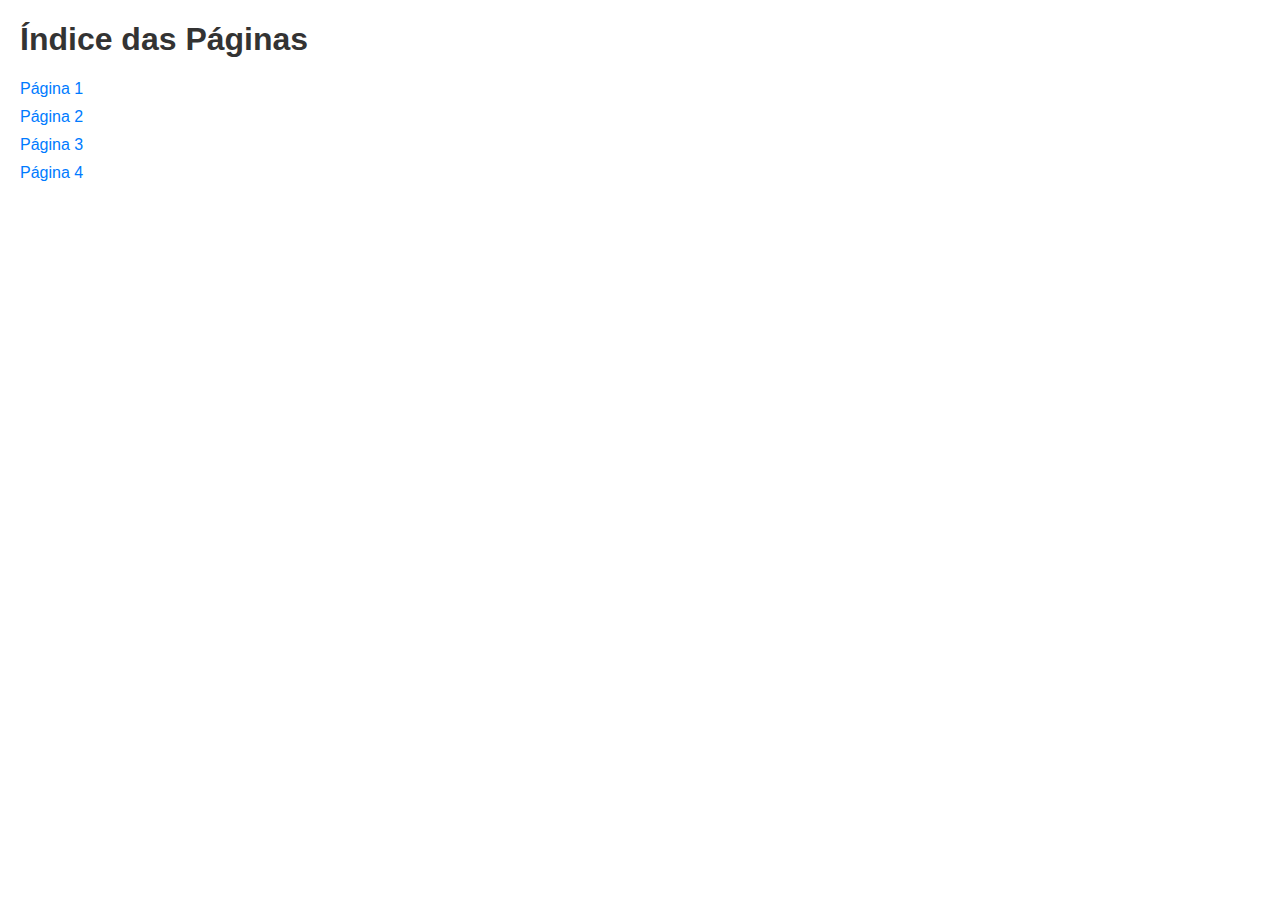
<file: desenvolvimento web Thiago/HTML/index.html>
<!DOCTYPE html>
<html lang="pt-BR">
<head>
    <meta charset="UTF-8">
    <meta name="viewport" content="width=device-width, initial-scale=1.0">
    <title>Índice</title>
    <style>
        body {
            font-family: Arial, sans-serif;
            margin: 20px;
        }
        h1 {
            color: #333;
        }
        ul {
            list-style-type: none;
            padding: 0;
        }
        li {
            margin: 10px 0;
        }
        a {
            text-decoration: none;
            color: #007BFF;
        }
        a:hover {
            text-decoration: underline;
        }
    </style>
</head>
<body>
    <h1>Índice das Páginas</h1>
    <ul>
        <li><a href="HTML/hello-web.html">Página 1</a></li>
        <li><a href="HTML/lista.html">Página 2</a></li>
        <li><a href="HTML/tabela.html">Página 3</a></li>
        <li><a href="HTML/texto.html">Página 4</a></li>
    </ul>
</body>
</html>
</file>
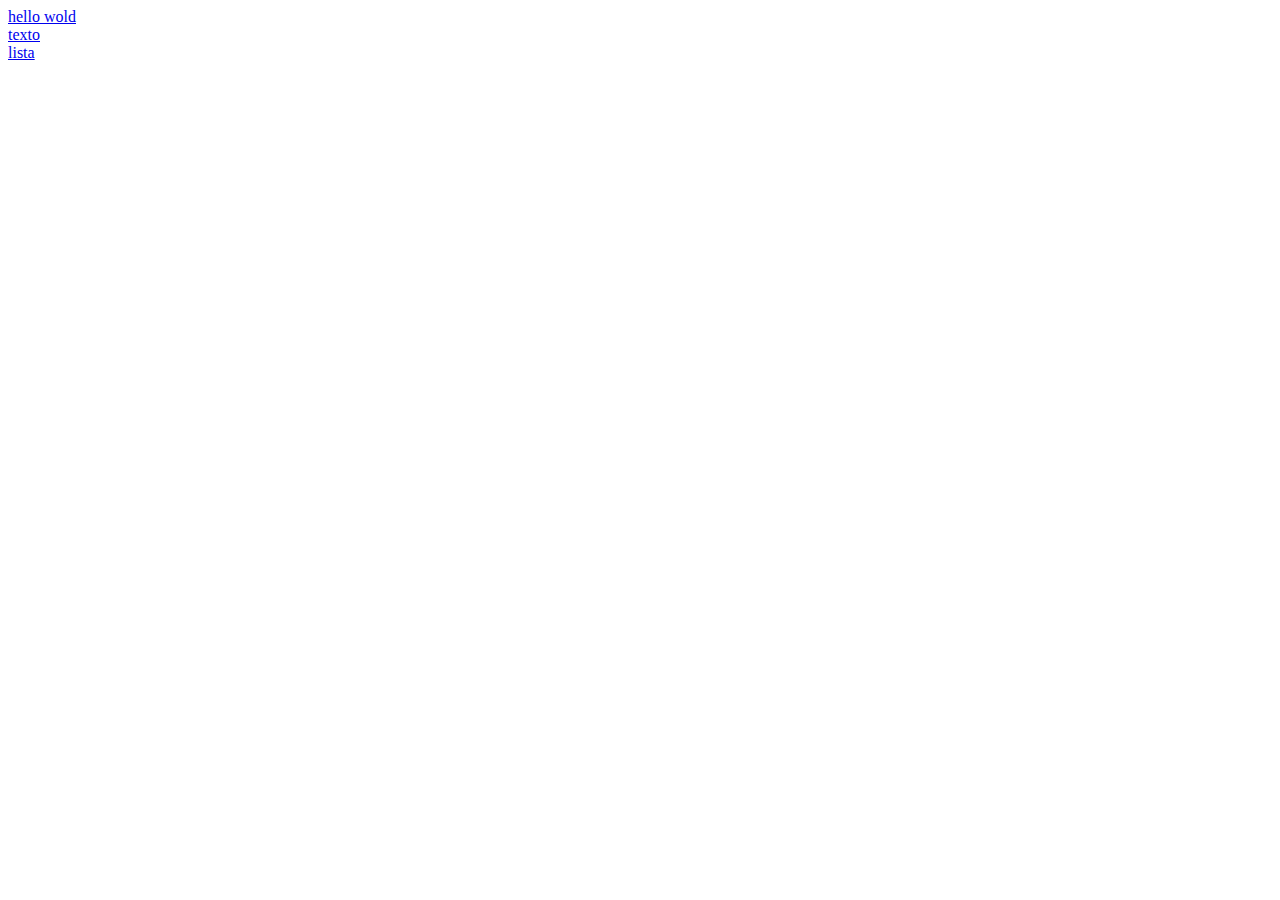
<file: desenvolvimento web Thiago/SAMUEL/index.html>
<!DOCTYPE html>
<html lang="pt-br">
<head>
    <meta charset="UTF-8">
    <meta name="viewport" content="width=device-width, initial-scale=1.0">
    <title>UC 7 -Web</title>
</head>
<body>
    
    <!-- link interno -->
    <li>

    <a href="C:\Users\RodrigoSantos\Desktop\Web-e-desktop\desenvolvimentowebThiago\SAMUEL\html"
    target="_blank">
    hello wold
    </a>
    </li>

    <li>

        <a href="C:\Users\RodrigoSantos\Desktop\Web-e-desktop\desenvolvimentowebThiago\SAMUEL"
        target="_blank">
        texto
        </a>
        </li>

        <li>

            <a href="C:\Users\RodrigoSantos\Desktop\Web-e-desktop\desenvolvimentowebThiago\SAMUEL\html"
            target="_blank">
            lista
            </a>
            </li>

    




            </a>
        </li>
    </ul>
</body>
</html>
</file>
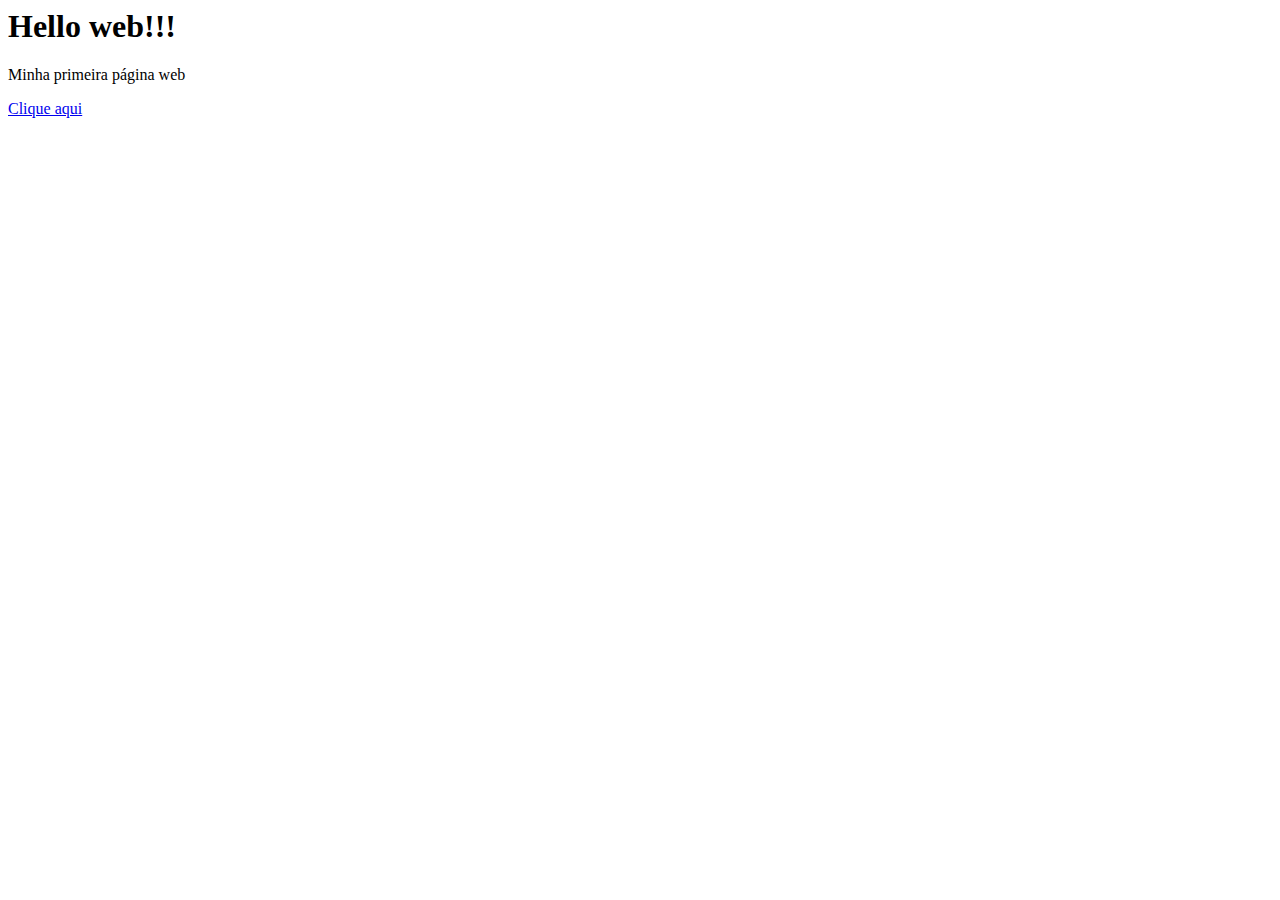
<file: desenvolvimento web Thiago/HTML/hello-web.html>
<html>
	<head>
		<title>hello web</title>
	</head>

	<body>

	<h1>
		Hello web!!!
	</h1>
	
	<p title="aqui é um tooltip">Minha primeira página web</p> 

	<a href="https://google.com ">Clique aqui</a>

 </body>
 </html>
</file>
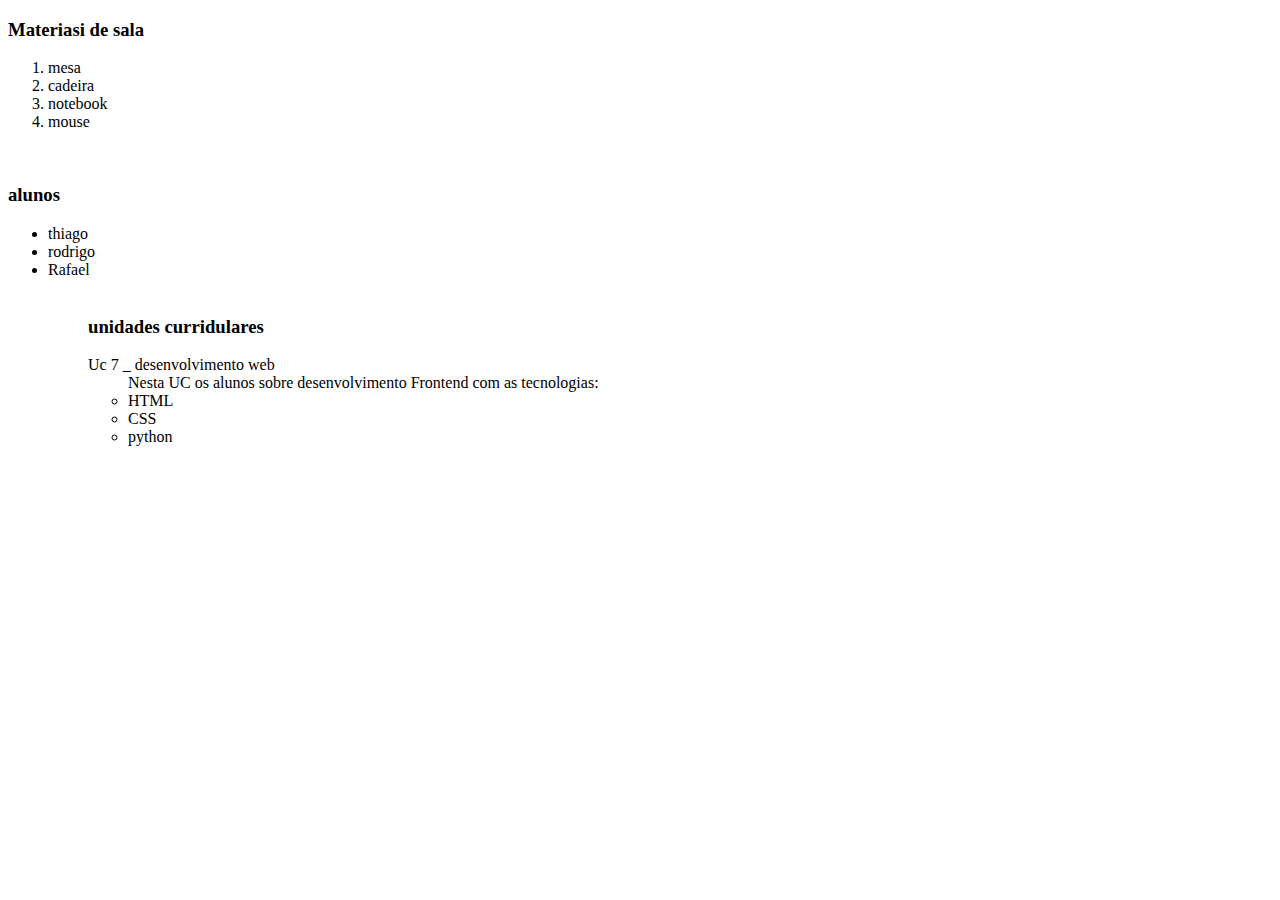
<file: desenvolvimento web Thiago/HTML/lista.html>
<!DOCTYPE html>
<html lang="pt-br">
<head>
    <meta charset="UTF-8">
    <meta name="viewport" content="width=device-width, initial-scale=1.0">
    <title>Document</title>
</head>
<body>
    <h3>Materiasi de sala</h3>
    <ol>
        <li> mesa</li>
        <li>cadeira</li>
        <li>notebook</li>
        <li>mouse</li>
    </ol>
    <br>
    
    <h3>alunos</h3>
    <ul>
        <li>thiago</li>
        <li>rodrigo</li>
        <li>Rafael</li>
    <ul>
    <br>

    <h3>unidades curridulares</h3>
    <dl>
        <dt>Uc 7 _ desenvolvimento web</dt>
        <dd>
            Nesta UC os alunos sobre desenvolvimento Frontend com as tecnologias:
        <li> HTML</li>
        <li>CSS</li>
        <LI>python</LI>

    </dl>
    </ul>


</body>
</body>
</html>
</file>
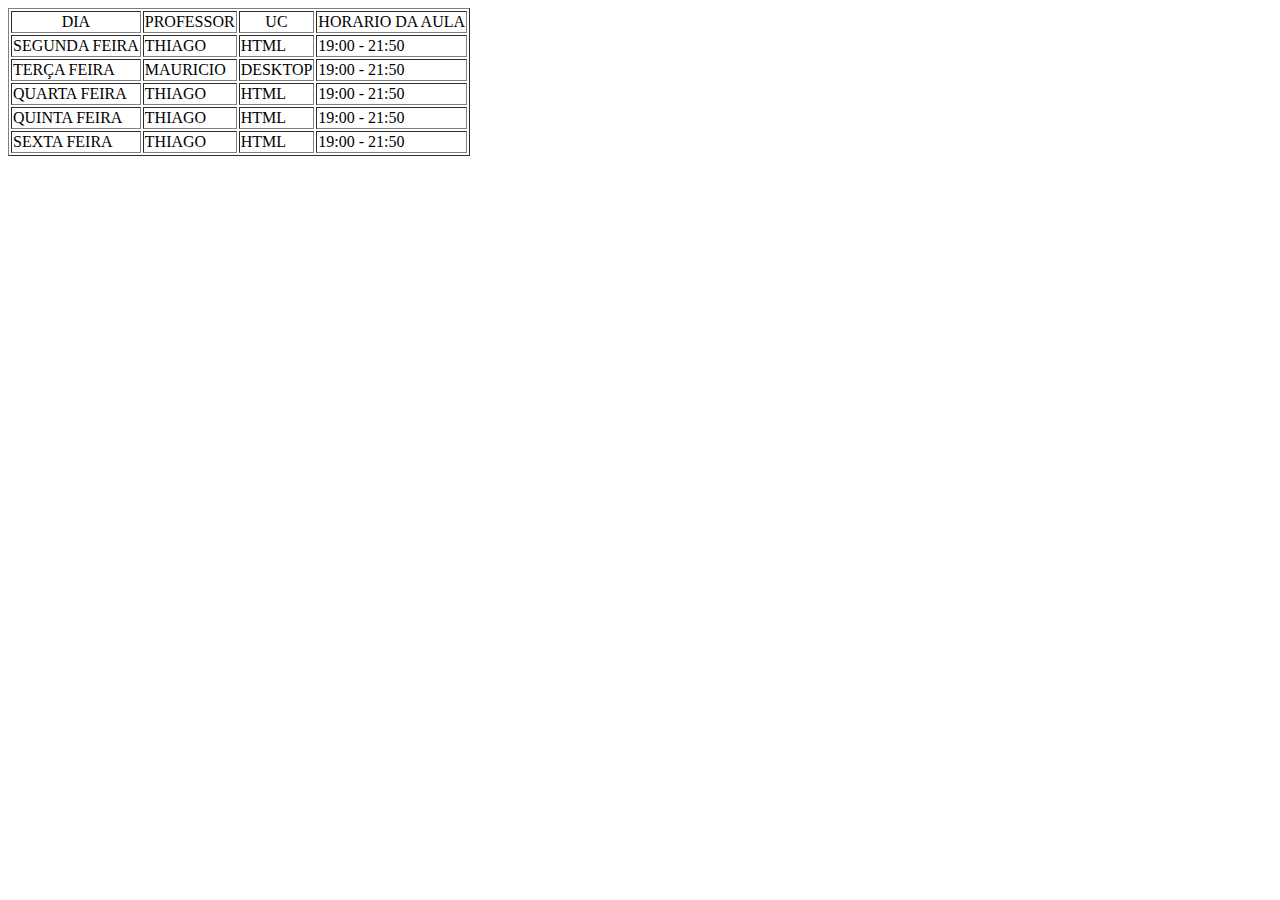
<file: desenvolvimento web Thiago/HTML/tabela.html>
<!DOCTYPE html>
<html lang="en">
<head>
    <meta charset="UTF-8">
    <meta name="viewport" content="width=device-width, initial-scale=1.0">
    <title>tabela</title>
</head>
<body>
    <table border="1">
    <tr>
        <td align="center">DIA </td>
        <td align="center">PROFESSOR</td>
        <td align="center"> UC</td>
        <td align="center">HORARIO DA AULA</td>
    </tr>
    <tr>
        <td>SEGUNDA FEIRA</td>
        <td>THIAGO</td>
        <td>HTML</td>
        <td>19:00 - 21:50</td>
    </tr>
    <tr>
        <td>TERÇA FEIRA</td>
        <td>MAURICIO</td>
        <td>DESKTOP</td>
        <td>19:00 - 21:50</td>
    </tr>
    <tr>
        <td>QUARTA FEIRA</td>
        <td>THIAGO</td>
        <td>HTML</td>
        <td>19:00 - 21:50</td>
    </tr>
    <tr>
        <td>QUINTA FEIRA</td>
        <td>THIAGO</td>
        <td>HTML</td>
        <td>19:00 - 21:50</td>
    </tr>
    <tr>
        <td>SEXTA FEIRA</td>
        <td>THIAGO</td>
        <td>HTML</td>
        <td>19:00 - 21:50</td>
    </tr>
    

</body>
</html>
</file>
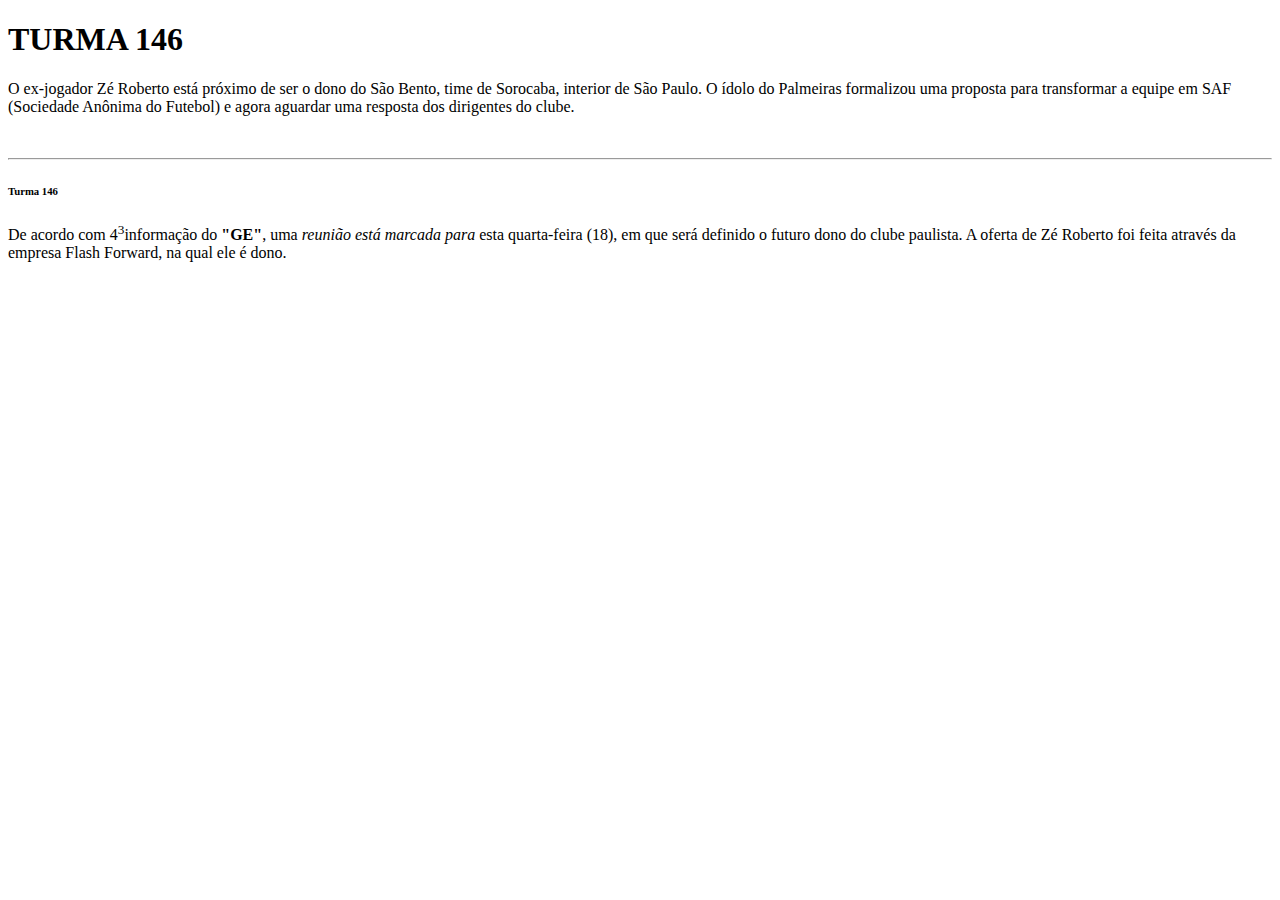
<file: desenvolvimento web Thiago/HTML/texto.html>
<!DOCTYPE html>
<html lang="pt-br">
<head>
    <meta charset="UTF-8">
    <meta name="viewport" content="width=device-width, initial-scale=1.0">
    <title>Document</title>
</head>
<body>
    <h1>TURMA 146</h1>
    <p>
        O ex-jogador Zé Roberto está próximo de ser o dono do São Bento, time de Sorocaba, interior de São Paulo. O ídolo do Palmeiras formalizou uma proposta para transformar a equipe em SAF (Sociedade Anônima do Futebol) e agora aguardar uma resposta dos dirigentes do clube.
    </p>
    <br>
    <hr>
    <h6>Turma 146</h6>
    <p>
        De acordo com 4<sup>3</sup>informação do <b>"GE"</b>, uma <i>reunião está marcada para</i> esta quarta-feira (18), em que será definido o futuro dono do clube paulista. A oferta de Zé Roberto foi feita através da empresa Flash Forward, na qual ele é dono.
    </p>
</body>
</html>
</file>
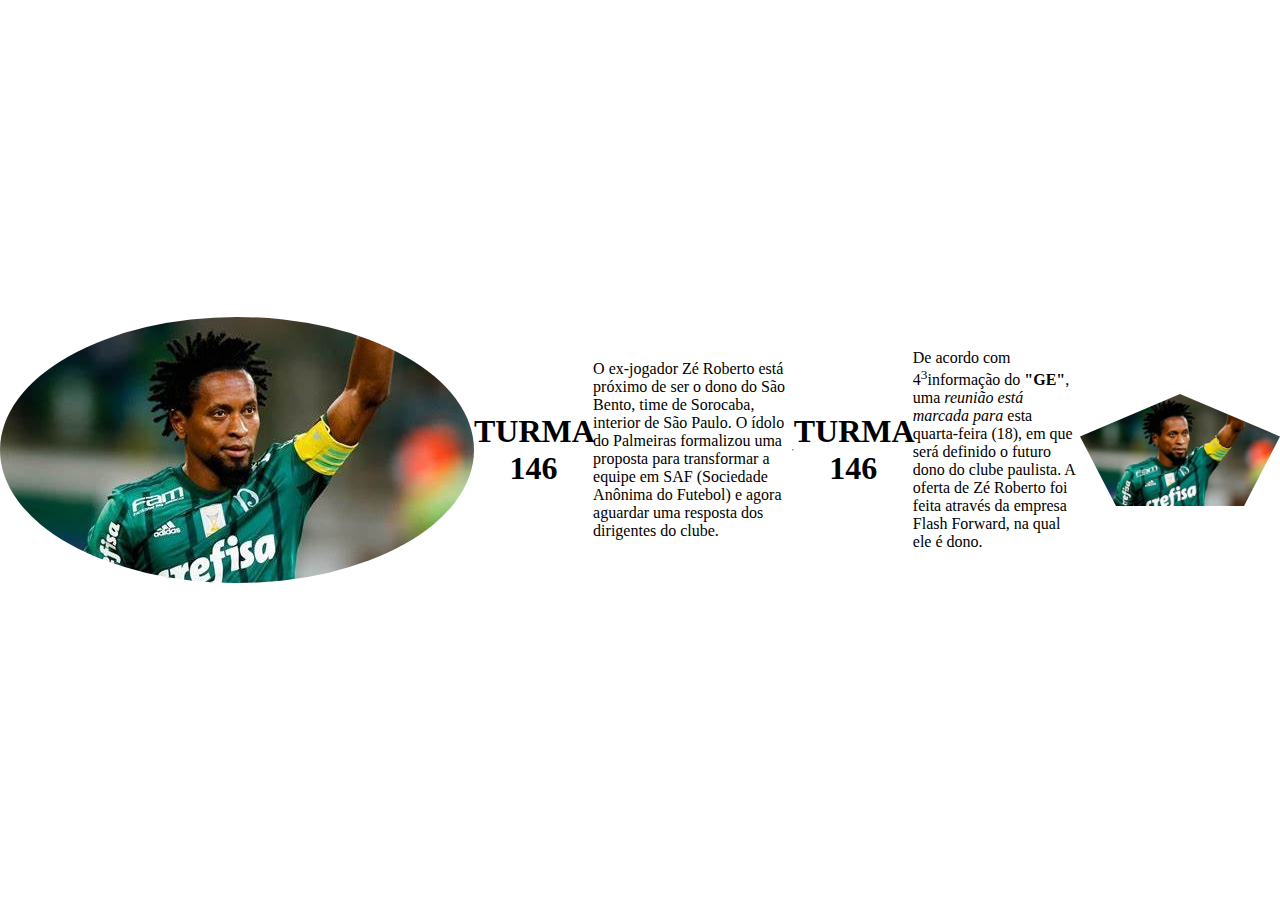
<file: desenvolvimento web Thiago/HTML/texto_imagem.html>
<!DOCTYPE html>
<html lang="pt-br">
<head>
    <meta charset="UTF-8">
    <meta name="viewport" content="width=device-width, initial-scale=1.0">
    <title>Document</title>
    <link rel="stylesheet" href="style.css">
</head>
<body>
    <img src="rpxiaysj.png" alt="ZÉ ROBERTO">
    <h1>TURMA 146</h1>
    <p>
        O ex-jogador Zé Roberto está próximo de ser o dono do São Bento, time de Sorocaba, interior de São Paulo. O ídolo do Palmeiras formalizou uma proposta para transformar a equipe em SAF (Sociedade Anônima do Futebol) e agora aguardar uma resposta dos dirigentes do clube.
    </p>
    <br>
    <hr>
    <h1>TURMA 146</h1>
    
    <p>
        De acordo com 4<sup>3</sup>informação do <b>"GE"</b>, uma <i>reunião está marcada para</i> esta quarta-feira (18), em que será definido o futuro dono do clube paulista. A oferta de Zé Roberto foi feita através da empresa Flash Forward, na qual ele é dono.
    </p>
    <img src="rpxiaysj.png" alt="ZÉ ROBERTO" class="pentagono">
</body>
</html>
</file>
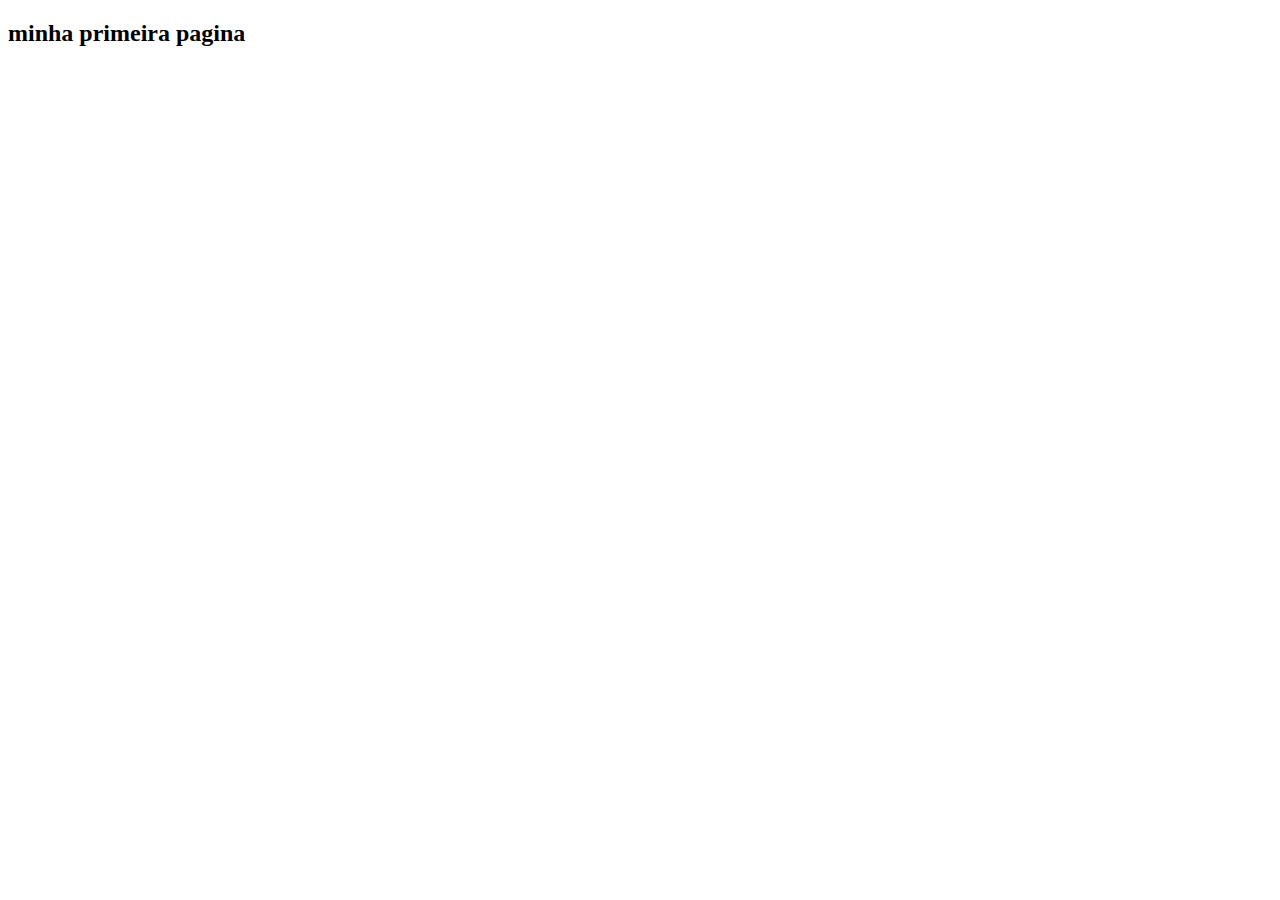
<file: desenvolvimento web Thiago/SAMUEL/CSS/1AULACSS.html>
<!DOCTYPE html>
<html lang="en">
<head>
    <meta charset="UTF-8">
    <meta name="viewport" content="width=device-width, initial-scale=1.0">
    <title>ola mundo!</title>
</head>

<body>
    <h2>minha primeira pagina</h2>
    <h2 style="color:aqua(59, 181, 136);
    font-size : 16px; "
    
    Estilo em lina / style inline
    ></h2>
</body>
</html>
</file>
<file: desenvolvimento web Thiago/HTML/style.css>
img {
    border-radius: 15px; /* Ajuste o valor conforme desejado */
}

img:first-of-type {
    border-radius: 50%;
    display: block;
    margin: 0 auto;
}

h1 {
    text-align: center;
}
.pentagono {
    clip-path: polygon(50% 0%, 100% 38%, 82% 100%, 18% 100%, 0% 38%);
    width: 200px; /* Ajuste o tamanho conforme necessário */
    height: auto; /* Mantém a proporção da imagem */
    display: block; /* Faz a imagem ser tratada como um bloco */
    margin: 0 auto; /* Centraliza a imagem */
}
body {
    display: flex;
    justify-content: center;
    align-items: center;
    min-height: 100vh; /* Preenche a altura da viewport */
    margin: 0;
}

.container {
    background-color: #f9f9f9; /* Cor de fundo do retângulo */
    padding: 20px; /* Espaçamento interno */
    border-radius: 10px; /* Bordas arredondadas */
    box-shadow: 0 4px 8px rgba(0, 0, 0, 0.1); /* Sombra para efeito de profundidade */
    max-width: 600px; /* Largura máxima do retângulo */
    width: 100%; /* Largura adaptável */
}
</file>
